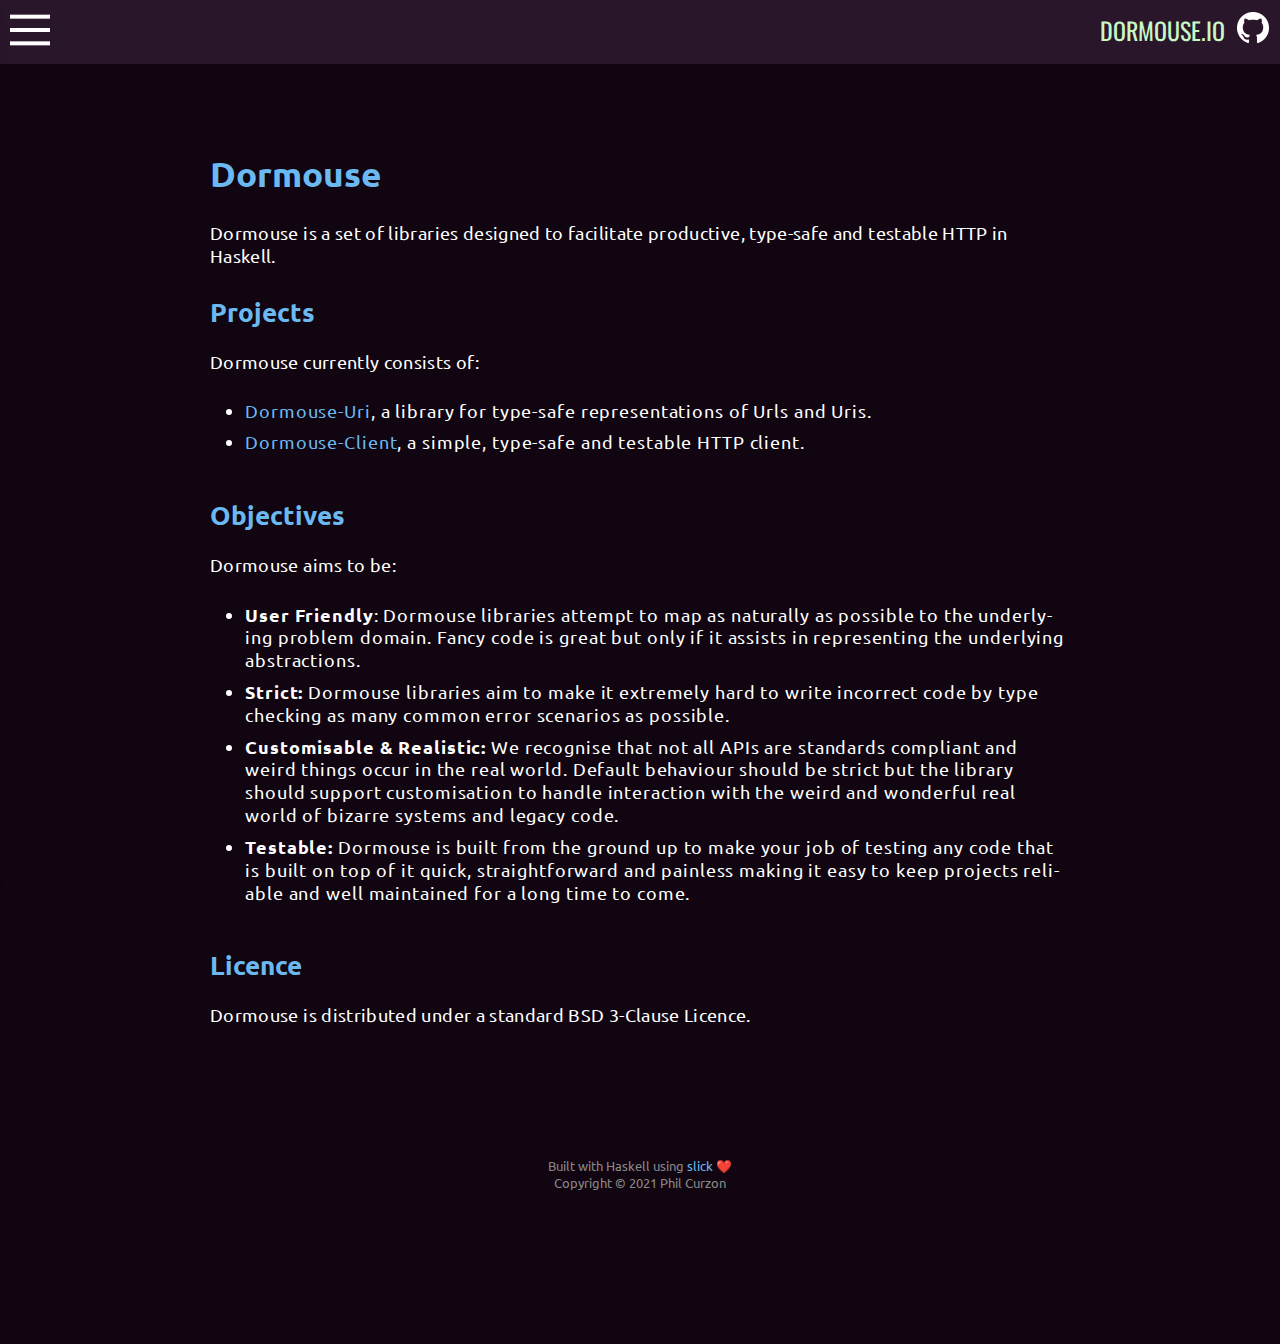
<file: docs/index.html>
<!DOCTYPE html>
<html lang="en">
<head profile="http://www.w3.org/2005/10/profile">
    <meta charset="UTF-8">
    <meta name="description" content="Dormoise.io">
    <meta name="author" content="Me">
    <meta name=viewport content="width=device-width, initial-scale=1">
    <meta name="twitter:card" content="summary_large_image">
    <meta name="twitter:title" content="Dormouse">
    <meta name="twitter:description" content="Dormouse Index">
        <title>Dormouse</title>
    <link rel="stylesheet" href="css/style.css">
    <link rel="stylesheet" href="css/syntax.css">
    <!-- Global site tag (gtag.js) - Google Analytics -->
    <script async src="https://www.googletagmanager.com/gtag/js?id=G-BE8X7SMZL5"></script>
    <script>
    window.dataLayer = window.dataLayer || [];
    function gtag(){dataLayer.push(arguments);}
    gtag('js', new Date());

    gtag('config', 'G-BE8X7SMZL5');
    </script>
</head>
<body>
    <header>
        
    
        <div class="right-sidebar">
            <a class="beacon-home" href="/">DORMOUSE.IO</a>
    
            <a class="ext-link" href="https://github.com/theinnerlight/dormouse">
            <img src="images/github-logo.png" alt="Github Profile"/>
        </a>

        </div>
    
        <div class="nav-container" tabindex="0">
            <div class="nav-toggle"></div>
    
            
          
            <nav class="nav-items">
                <h3 class="nav-header">Menu</h3>
                <a class="nav-item" href="index.html">Dormouse</a>
            <a class="nav-item" href="client.html">Dormouse Client</a>
            <a class="nav-item" href="client-request-response.html">Dormouse Client - Request/Response</a>
            <a class="nav-item" href="client-testing.html">Dormouse Client - Testing</a>
            <a class="nav-item" href="uri.html">Dormouse-Uri</a>
        </nav>
        </div>
    </header>

<div id="page">
    <article class="post">
        <h1 id="dormouse">Dormouse</h1>
<p>Dormouse is a set of libraries designed to facilitate productive, type-safe and testable HTTP in Haskell.</p>
<h2 id="projects">Projects</h2>
<p>Dormouse currently consists of:</p>
<ul>
<li><a href="uri.html">Dormouse-Uri</a>, a library for type-safe representations of Urls and Uris.</li>
<li><a href="client.html">Dormouse-Client</a>, a simple, type-safe and testable HTTP client.</li>
</ul>
<h2 id="objectives">Objectives</h2>
<p>Dormouse aims to be:</p>
<ul>
<li><strong>User Friendly</strong>: Dormouse libraries attempt to map as naturally as possible to the underlying problem domain. Fancy code is great but only if it assists in representing the underlying abstractions.</li>
<li><strong>Strict:</strong> Dormouse libraries aim to make it extremely hard to write incorrect code by type checking as many common error scenarios as possible.</li>
<li><strong>Customisable &amp; Realistic:</strong> We recognise that not all APIs are standards compliant and weird things occur in the real world. Default behaviour should be strict but the library should support customisation to handle interaction with the weird and wonderful real world of bizarre systems and legacy code.</li>
<li><strong>Testable:</strong> Dormouse is built from the ground up to make your job of testing any code that is built on top of it quick, straightforward and painless making it easy to keep projects reliable and well maintained for a long time to come.</li>
</ul>
<h2 id="licence">Licence</h2>
<p>Dormouse is distributed under a standard BSD 3-Clause Licence.</p>
    </article>

</div>

<footer>
    Built with Haskell using <a href="https://github.com/ChrisPenner/slick">slick</a> ❤️
    <p>
        Copyright &#169; 2021 Phil Curzon
    </p>
</footer>

<link href='https://fonts.googleapis.com/css?family=Quicksand:300,400' rel='stylesheet' type='text/css'>
<link href='https://fonts.googleapis.com/css?family=Oswald' rel='stylesheet' type='text/css'>
<link rel="preconnect" href="https://fonts.gstatic.com">
<link href="https://fonts.googleapis.com/css2?family=Open+Sans&display=swap" rel="stylesheet"> 
<link rel="preconnect" href="https://fonts.gstatic.com">
<link href="https://fonts.googleapis.com/css2?family=Yusei+Magic&display=swap" rel="stylesheet"> 
<link rel="preconnect" href="https://fonts.gstatic.com">
<link href="https://fonts.googleapis.com/css2?family=Ubuntu&display=swap" rel="stylesheet"> 
<script src="js/main.js"></script>
</body>
</html>
</file>
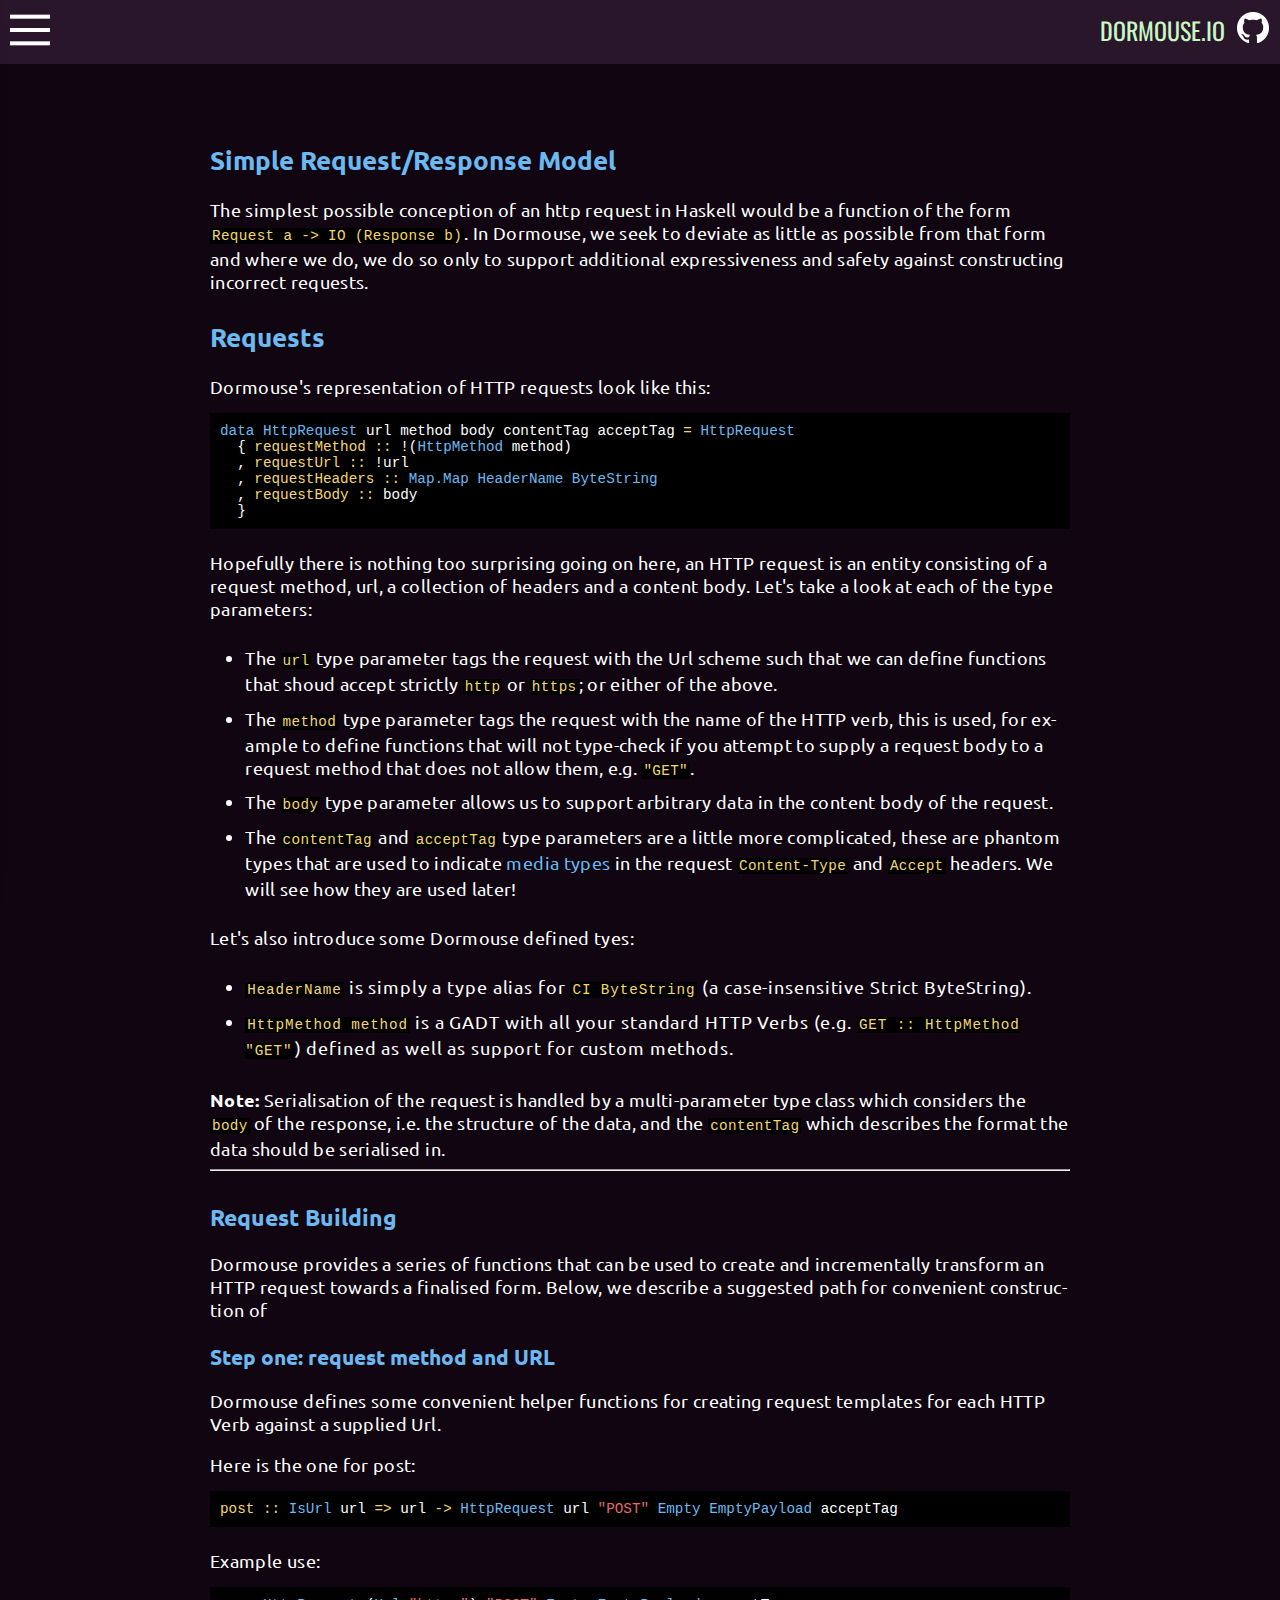
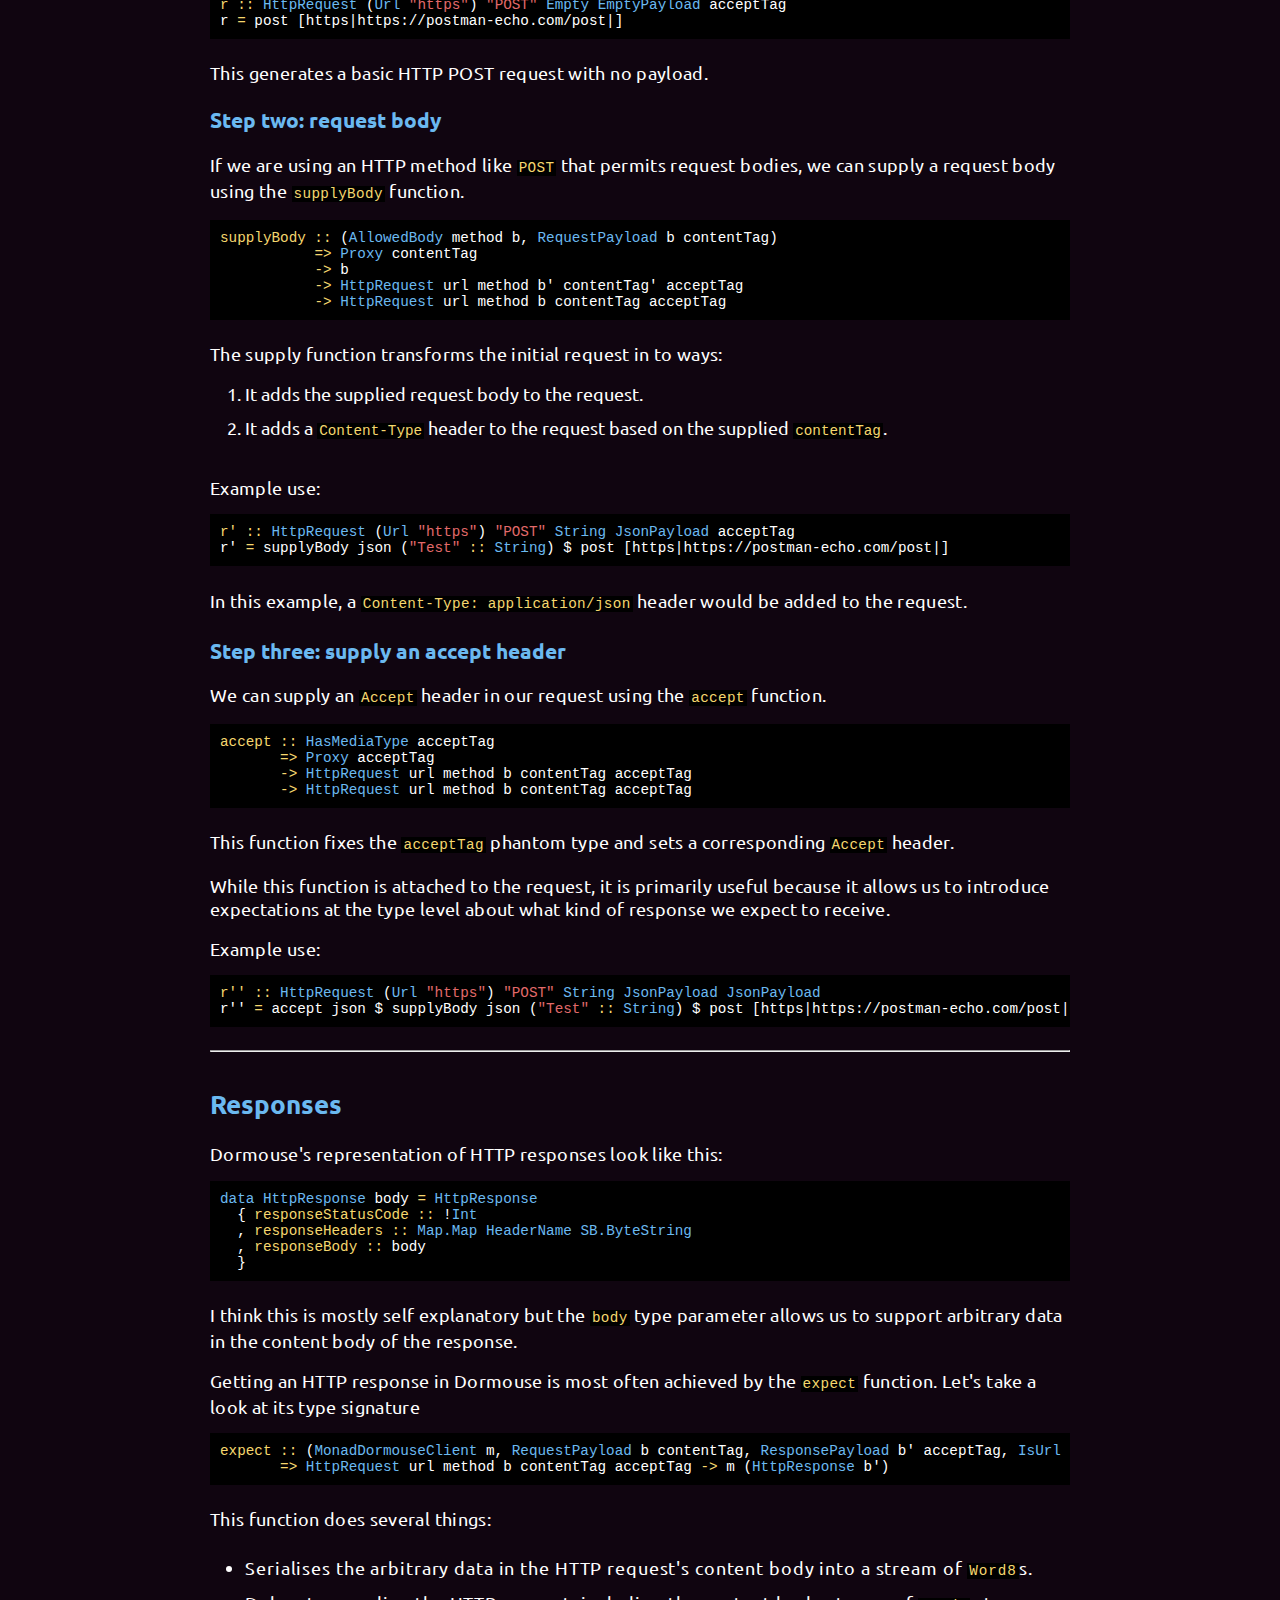
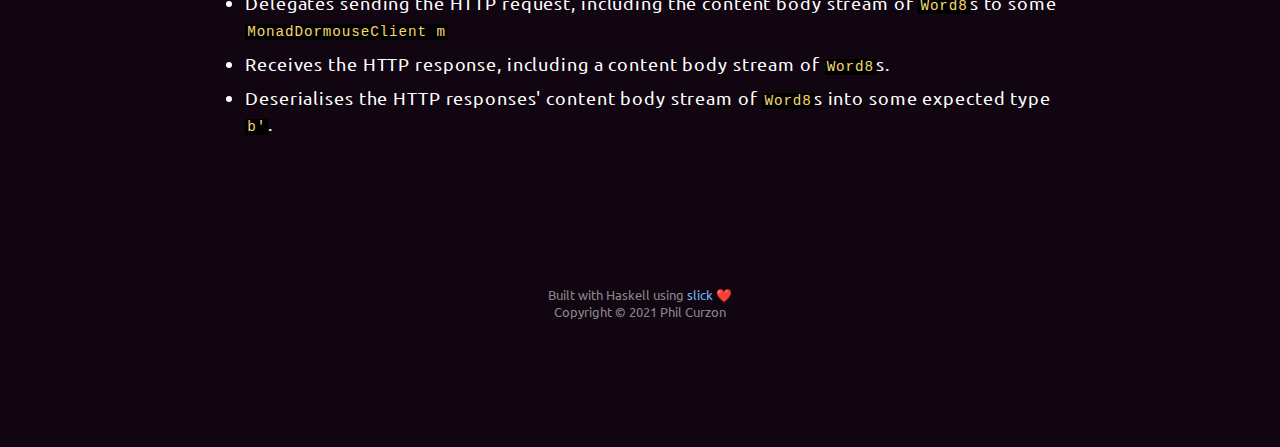
<file: docs/client-request-response.html>
<!DOCTYPE html>
<html lang="en">
<head profile="http://www.w3.org/2005/10/profile">
    <meta charset="UTF-8">
    <meta name="description" content="Dormoise.io">
    <meta name="author" content="Me">
    <meta name=viewport content="width=device-width, initial-scale=1">
    <meta name="twitter:card" content="summary_large_image">
    <meta name="twitter:title" content="Dormouse Client - Request/Response">
    <meta name="twitter:description" content="Dormouse Client - Request/Response">
        <title>Dormouse Client - Request/Response</title>
    <link rel="stylesheet" href="css/style.css">
    <link rel="stylesheet" href="css/syntax.css">
    <!-- Global site tag (gtag.js) - Google Analytics -->
    <script async src="https://www.googletagmanager.com/gtag/js?id=G-BE8X7SMZL5"></script>
    <script>
    window.dataLayer = window.dataLayer || [];
    function gtag(){dataLayer.push(arguments);}
    gtag('js', new Date());

    gtag('config', 'G-BE8X7SMZL5');
    </script>
</head>
<body>
    <header>
        
    
        <div class="right-sidebar">
            <a class="beacon-home" href="/">DORMOUSE.IO</a>
    
            <a class="ext-link" href="https://github.com/theinnerlight/dormouse">
            <img src="images/github-logo.png" alt="Github Profile"/>
        </a>

        </div>
    
        <div class="nav-container" tabindex="0">
            <div class="nav-toggle"></div>
    
            
          
            <nav class="nav-items">
                <h3 class="nav-header">Menu</h3>
                <a class="nav-item" href="index.html">Dormouse</a>
            <a class="nav-item" href="client.html">Dormouse Client</a>
            <a class="nav-item" href="client-request-response.html">Dormouse Client - Request/Response</a>
            <a class="nav-item" href="client-testing.html">Dormouse Client - Testing</a>
            <a class="nav-item" href="uri.html">Dormouse-Uri</a>
        </nav>
        </div>
    </header>

<div id="page">
    <article class="post">
        <h2 id="simple-requestresponse-model">Simple Request/Response Model</h2>
<p>The simplest possible conception of an http request in Haskell would be a function of the form <code>Request a -&gt; IO (Response b)</code>. In Dormouse, we seek to deviate as little as possible from that form and where we do, we do so only to support additional expressiveness and safety against constructing incorrect requests.</p>
<h2 id="requests">Requests</h2>
<p>Dormouse's representation of HTTP requests look like this:</p>
<div class="sourceCode" id="cb1"><pre class="sourceCode haskell"><code class="sourceCode haskell"><span id="cb1-1"><a href="#cb1-1"></a><span class="kw">data</span> <span class="dt">HttpRequest</span> url method body contentTag acceptTag <span class="ot">=</span> <span class="dt">HttpRequest</span> </span>
<span id="cb1-2"><a href="#cb1-2"></a>  {<span class="ot"> requestMethod ::</span> <span class="op">!</span>(<span class="dt">HttpMethod</span> method)</span>
<span id="cb1-3"><a href="#cb1-3"></a>  ,<span class="ot"> requestUrl ::</span> <span class="op">!</span>url</span>
<span id="cb1-4"><a href="#cb1-4"></a>  ,<span class="ot"> requestHeaders ::</span> <span class="dt">Map.Map</span> <span class="dt">HeaderName</span> <span class="dt">ByteString</span></span>
<span id="cb1-5"><a href="#cb1-5"></a>  ,<span class="ot"> requestBody ::</span> body</span>
<span id="cb1-6"><a href="#cb1-6"></a>  }</span></code></pre></div>
<p>Hopefully there is nothing too surprising going on here, an HTTP request is an entity consisting of a request method, url, a collection of headers and a content body. Let's take a look at each of the type parameters:</p>
<ul>
<li><p>The <code>url</code> type parameter tags the request with the Url scheme such that we can define functions that shoud accept strictly <code>http</code> or <code>https</code>; or either of the above.</p></li>
<li><p>The <code>method</code> type parameter tags the request with the name of the HTTP verb, this is used, for example to define functions that will not type-check if you attempt to supply a request body to a request method that does not allow them, e.g. <code>"GET"</code>.</p></li>
<li><p>The <code>body</code> type parameter allows us to support arbitrary data in the content body of the request.</p></li>
<li><p>The <code>contentTag</code> and <code>acceptTag</code> type parameters are a little more complicated, these are phantom types that are used to indicate <a href="https://developer.mozilla.org/en-US/docs/Web/HTTP/Basics_of_HTTP/MIME_types">media types</a> in the request <code>Content-Type</code> and <code>Accept</code> headers. We will see how they are used later!</p></li>
</ul>
<p>Let's also introduce some Dormouse defined tyes:</p>
<ul>
<li><code>HeaderName</code> is simply a type alias for <code>CI ByteString</code> (a case-insensitive Strict ByteString).</li>
<li><code>HttpMethod method</code> is a GADT with all your standard HTTP Verbs (e.g. <code>GET :: HttpMethod "GET"</code>) defined as well as support for custom methods.</li>
</ul>
<p><strong>Note:</strong> Serialisation of the request is handled by a multi-parameter type class which considers the <code>body</code> of the response, i.e. the structure of the data, and the <code>contentTag</code> which describes the format the data should be serialised in.</p>
<hr />
<h3 id="request-building">Request Building</h3>
<p>Dormouse provides a series of functions that can be used to create and incrementally transform an HTTP request towards a finalised form. Below, we describe a suggested path for convenient construction of</p>
<h4 id="step-one-request-method-and-url">Step one: request method and URL</h4>
<p>Dormouse defines some convenient helper functions for creating request templates for each HTTP Verb against a supplied Url.</p>
<p>Here is the one for post:</p>
<div class="sourceCode" id="cb2"><pre class="sourceCode haskell"><code class="sourceCode haskell"><span id="cb2-1"><a href="#cb2-1"></a><span class="ot">post ::</span> <span class="dt">IsUrl</span> url <span class="ot">=&gt;</span> url <span class="ot">-&gt;</span> <span class="dt">HttpRequest</span> url <span class="st">&quot;POST&quot;</span> <span class="dt">Empty</span> <span class="dt">EmptyPayload</span> acceptTag   </span></code></pre></div>
<p>Example use:</p>
<div class="sourceCode" id="cb3"><pre class="sourceCode haskell"><code class="sourceCode haskell"><span id="cb3-1"><a href="#cb3-1"></a><span class="ot">r ::</span> <span class="dt">HttpRequest</span> (<span class="dt">Url</span> <span class="st">&quot;https&quot;</span>) <span class="st">&quot;POST&quot;</span> <span class="dt">Empty</span> <span class="dt">EmptyPayload</span> acceptTag</span>
<span id="cb3-2"><a href="#cb3-2"></a>r <span class="ot">=</span> post [https|https://postman-echo.com/post|]</span></code></pre></div>
<p>This generates a basic HTTP POST request with no payload.</p>
<h4 id="step-two-request-body">Step two: request body</h4>
<p>If we are using an HTTP method like <code>POST</code> that permits request bodies, we can supply a request body using the <code>supplyBody</code> function.</p>
<div class="sourceCode" id="cb4"><pre class="sourceCode haskell"><code class="sourceCode haskell"><span id="cb4-1"><a href="#cb4-1"></a><span class="ot">supplyBody ::</span> (<span class="dt">AllowedBody</span> method b, <span class="dt">RequestPayload</span> b contentTag) </span>
<span id="cb4-2"><a href="#cb4-2"></a>           <span class="ot">=&gt;</span> <span class="dt">Proxy</span> contentTag </span>
<span id="cb4-3"><a href="#cb4-3"></a>           <span class="ot">-&gt;</span> b </span>
<span id="cb4-4"><a href="#cb4-4"></a>           <span class="ot">-&gt;</span> <span class="dt">HttpRequest</span> url method b&#39; contentTag&#39; acceptTag </span>
<span id="cb4-5"><a href="#cb4-5"></a>           <span class="ot">-&gt;</span> <span class="dt">HttpRequest</span> url method b contentTag acceptTag</span></code></pre></div>
<p>The supply function transforms the initial request in to ways:</p>
<ol>
<li>It adds the supplied request body to the request.</li>
<li>It adds a <code>Content-Type</code> header to the request based on the supplied <code>contentTag</code>.</li>
</ol>
<p>Example use:</p>
<div class="sourceCode" id="cb5"><pre class="sourceCode haskell"><code class="sourceCode haskell"><span id="cb5-1"><a href="#cb5-1"></a><span class="ot">r&#39; ::</span> <span class="dt">HttpRequest</span> (<span class="dt">Url</span> <span class="st">&quot;https&quot;</span>) <span class="st">&quot;POST&quot;</span> <span class="dt">String</span> <span class="dt">JsonPayload</span> acceptTag</span>
<span id="cb5-2"><a href="#cb5-2"></a>r&#39; <span class="ot">=</span> supplyBody json (<span class="st">&quot;Test&quot;</span><span class="ot"> ::</span> <span class="dt">String</span>) <span class="op">$</span> post [https|https://postman-echo.com/post|]</span></code></pre></div>
<p>In this example, a <code>Content-Type: application/json</code> header would be added to the request.</p>
<h4 id="step-three-supply-an-accept-header">Step three: supply an accept header</h4>
<p>We can supply an <code>Accept</code> header in our request using the <code>accept</code> function.</p>
<div class="sourceCode" id="cb6"><pre class="sourceCode haskell"><code class="sourceCode haskell"><span id="cb6-1"><a href="#cb6-1"></a><span class="ot">accept ::</span> <span class="dt">HasMediaType</span> acceptTag </span>
<span id="cb6-2"><a href="#cb6-2"></a>       <span class="ot">=&gt;</span> <span class="dt">Proxy</span> acceptTag </span>
<span id="cb6-3"><a href="#cb6-3"></a>       <span class="ot">-&gt;</span> <span class="dt">HttpRequest</span> url method b contentTag acceptTag </span>
<span id="cb6-4"><a href="#cb6-4"></a>       <span class="ot">-&gt;</span> <span class="dt">HttpRequest</span> url method b contentTag acceptTag</span></code></pre></div>
<p>This function fixes the <code>acceptTag</code> phantom type and sets a corresponding <code>Accept</code> header.</p>
<p>While this function is attached to the request, it is primarily useful because it allows us to introduce expectations at the type level about what kind of response we expect to receive.</p>
<p>Example use:</p>
<div class="sourceCode" id="cb7"><pre class="sourceCode haskell"><code class="sourceCode haskell"><span id="cb7-1"><a href="#cb7-1"></a><span class="ot">r&#39;&#39; ::</span> <span class="dt">HttpRequest</span> (<span class="dt">Url</span> <span class="st">&quot;https&quot;</span>) <span class="st">&quot;POST&quot;</span> <span class="dt">String</span> <span class="dt">JsonPayload</span> <span class="dt">JsonPayload</span></span>
<span id="cb7-2"><a href="#cb7-2"></a>r&#39;&#39; <span class="ot">=</span> accept json <span class="op">$</span> supplyBody json (<span class="st">&quot;Test&quot;</span><span class="ot"> ::</span> <span class="dt">String</span>) <span class="op">$</span> post [https|https://postman-echo.com/post|]</span></code></pre></div>
<hr />
<h2 id="responses">Responses</h2>
<p>Dormouse's representation of HTTP responses look like this:</p>
<div class="sourceCode" id="cb8"><pre class="sourceCode haskell"><code class="sourceCode haskell"><span id="cb8-1"><a href="#cb8-1"></a><span class="kw">data</span> <span class="dt">HttpResponse</span> body <span class="ot">=</span> <span class="dt">HttpResponse</span></span>
<span id="cb8-2"><a href="#cb8-2"></a>  {<span class="ot"> responseStatusCode ::</span> <span class="op">!</span><span class="dt">Int</span></span>
<span id="cb8-3"><a href="#cb8-3"></a>  ,<span class="ot"> responseHeaders ::</span> <span class="dt">Map.Map</span> <span class="dt">HeaderName</span> <span class="dt">SB.ByteString</span></span>
<span id="cb8-4"><a href="#cb8-4"></a>  ,<span class="ot"> responseBody ::</span> body</span>
<span id="cb8-5"><a href="#cb8-5"></a>  }</span></code></pre></div>
<p>I think this is mostly self explanatory but the <code>body</code> type parameter allows us to support arbitrary data in the content body of the response.</p>
<p>Getting an HTTP response in Dormouse is most often achieved by the <code>expect</code> function. Let's take a look at its type signature</p>
<div class="sourceCode" id="cb9"><pre class="sourceCode haskell"><code class="sourceCode haskell"><span id="cb9-1"><a href="#cb9-1"></a><span class="ot">expect ::</span> (<span class="dt">MonadDormouseClient</span> m, <span class="dt">RequestPayload</span> b contentTag, <span class="dt">ResponsePayload</span> b&#39; acceptTag, <span class="dt">IsUrl</span> url)</span>
<span id="cb9-2"><a href="#cb9-2"></a>       <span class="ot">=&gt;</span> <span class="dt">HttpRequest</span> url method b contentTag acceptTag <span class="ot">-&gt;</span> m (<span class="dt">HttpResponse</span> b&#39;)</span></code></pre></div>
<p>This function does several things:</p>
<ul>
<li>Serialises the arbitrary data in the HTTP request's content body into a stream of <code>Word8</code>s.</li>
<li>Delegates sending the HTTP request, including the content body stream of <code>Word8</code>s to some <code>MonadDormouseClient m</code></li>
<li>Receives the HTTP response, including a content body stream of <code>Word8</code>s.</li>
<li>Deserialises the HTTP responses' content body stream of <code>Word8</code>s into some expected type <code>b'</code>.</li>
</ul>
    </article>

</div>

<footer>
    Built with Haskell using <a href="https://github.com/ChrisPenner/slick">slick</a> ❤️
    <p>
        Copyright &#169; 2021 Phil Curzon
    </p>
</footer>

<link href='https://fonts.googleapis.com/css?family=Quicksand:300,400' rel='stylesheet' type='text/css'>
<link href='https://fonts.googleapis.com/css?family=Oswald' rel='stylesheet' type='text/css'>
<link rel="preconnect" href="https://fonts.gstatic.com">
<link href="https://fonts.googleapis.com/css2?family=Open+Sans&display=swap" rel="stylesheet"> 
<link rel="preconnect" href="https://fonts.gstatic.com">
<link href="https://fonts.googleapis.com/css2?family=Yusei+Magic&display=swap" rel="stylesheet"> 
<link rel="preconnect" href="https://fonts.gstatic.com">
<link href="https://fonts.googleapis.com/css2?family=Ubuntu&display=swap" rel="stylesheet"> 
<script src="js/main.js"></script>
</body>
</html>
</file>
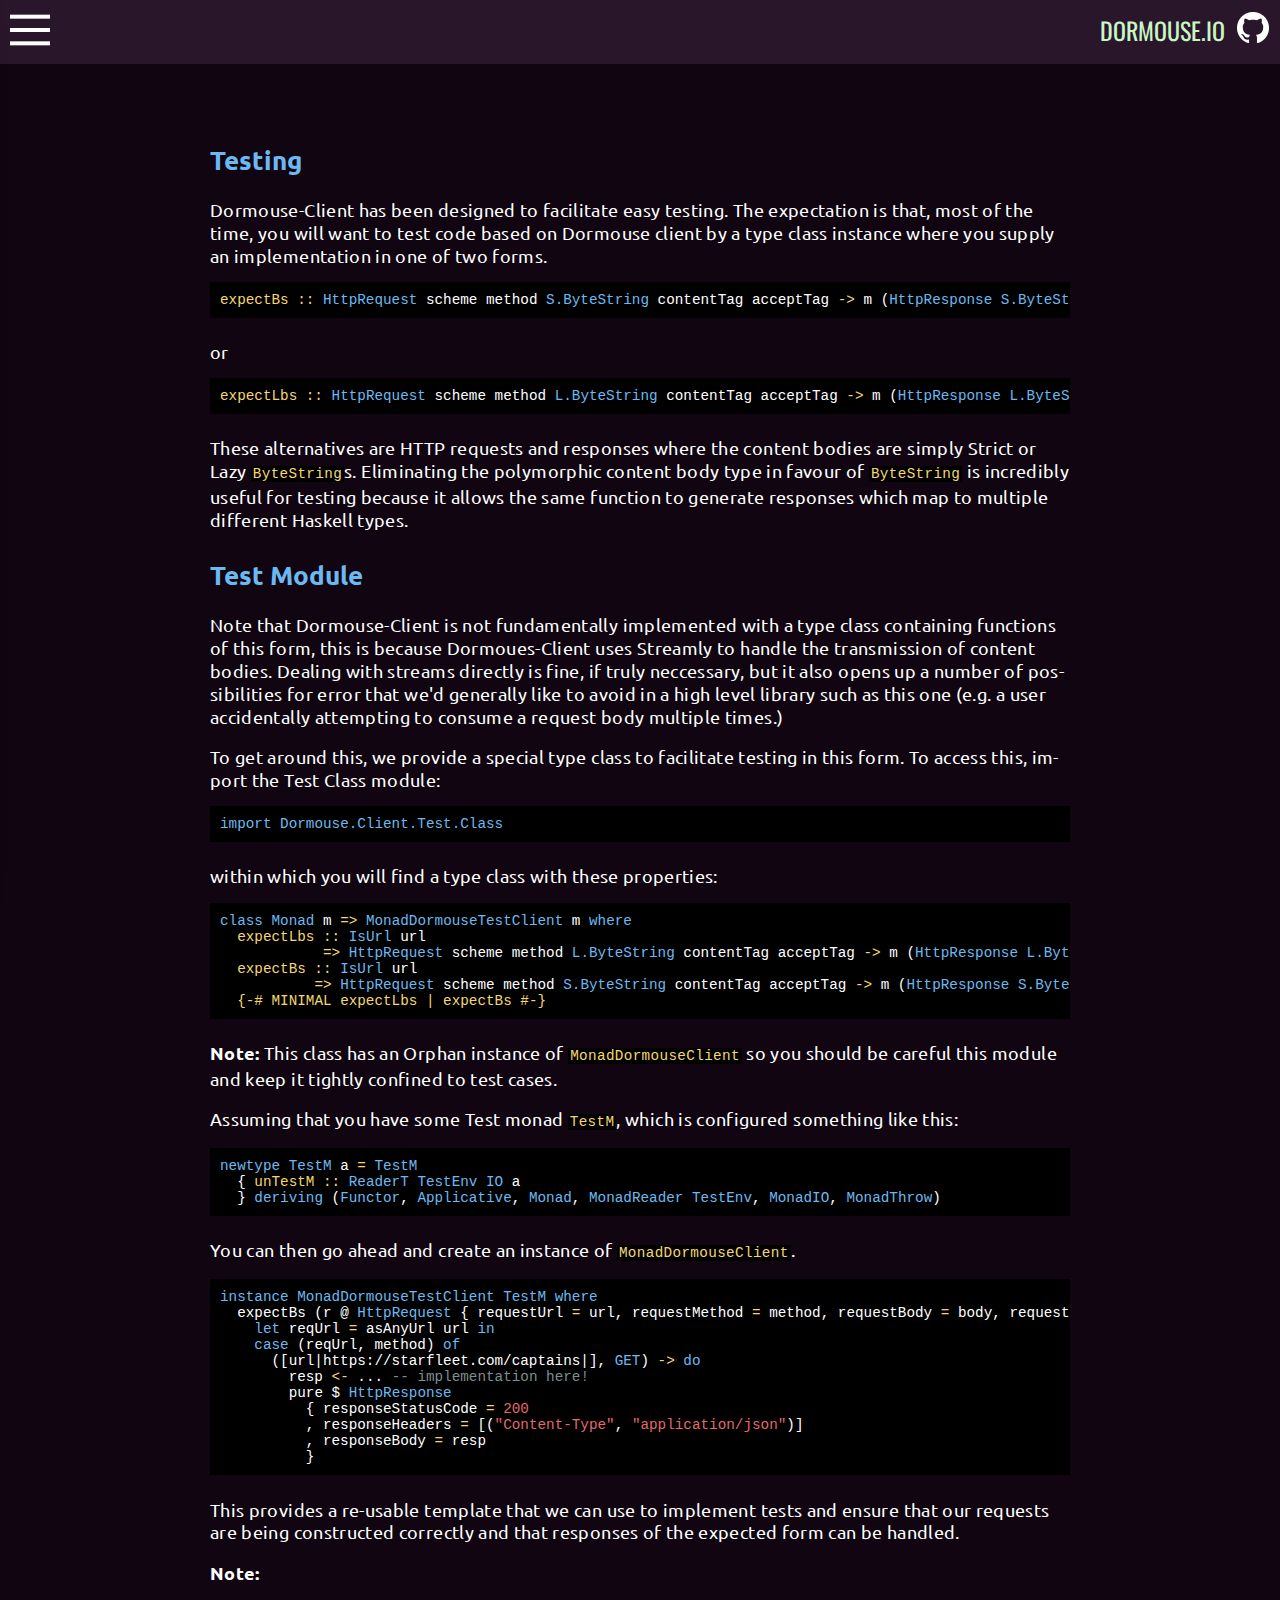
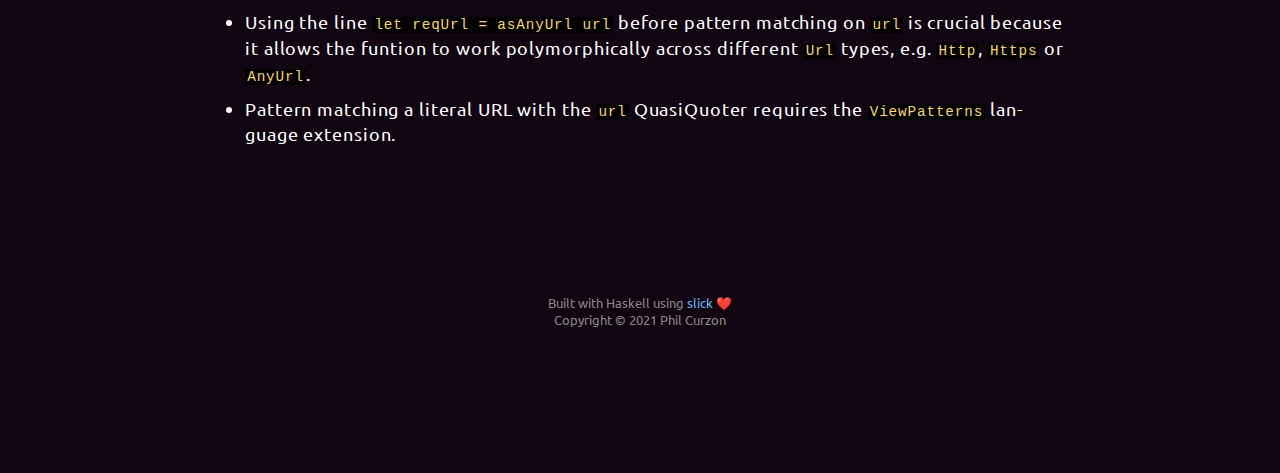
<file: docs/client-testing.html>
<!DOCTYPE html>
<html lang="en">
<head profile="http://www.w3.org/2005/10/profile">
    <meta charset="UTF-8">
    <meta name="description" content="Dormoise.io">
    <meta name="author" content="Me">
    <meta name=viewport content="width=device-width, initial-scale=1">
    <meta name="twitter:card" content="summary_large_image">
    <meta name="twitter:title" content="Dormouse Client - Testing">
    <meta name="twitter:description" content="Dormouse-Client-Testing">
        <title>Dormouse Client - Testing</title>
    <link rel="stylesheet" href="css/style.css">
    <link rel="stylesheet" href="css/syntax.css">
    <!-- Global site tag (gtag.js) - Google Analytics -->
    <script async src="https://www.googletagmanager.com/gtag/js?id=G-BE8X7SMZL5"></script>
    <script>
    window.dataLayer = window.dataLayer || [];
    function gtag(){dataLayer.push(arguments);}
    gtag('js', new Date());

    gtag('config', 'G-BE8X7SMZL5');
    </script>
</head>
<body>
    <header>
        
    
        <div class="right-sidebar">
            <a class="beacon-home" href="/">DORMOUSE.IO</a>
    
            <a class="ext-link" href="https://github.com/theinnerlight/dormouse">
            <img src="images/github-logo.png" alt="Github Profile"/>
        </a>

        </div>
    
        <div class="nav-container" tabindex="0">
            <div class="nav-toggle"></div>
    
            
          
            <nav class="nav-items">
                <h3 class="nav-header">Menu</h3>
                <a class="nav-item" href="index.html">Dormouse</a>
            <a class="nav-item" href="client.html">Dormouse Client</a>
            <a class="nav-item" href="client-request-response.html">Dormouse Client - Request/Response</a>
            <a class="nav-item" href="client-testing.html">Dormouse Client - Testing</a>
            <a class="nav-item" href="uri.html">Dormouse-Uri</a>
        </nav>
        </div>
    </header>

<div id="page">
    <article class="post">
        <h2 id="testing">Testing</h2>
<p>Dormouse-Client has been designed to facilitate easy testing. The expectation is that, most of the time, you will want to test code based on Dormouse client by a type class instance where you supply an implementation in one of two forms.</p>
<div class="sourceCode" id="cb1"><pre class="sourceCode haskell"><code class="sourceCode haskell"><span id="cb1-1"><a href="#cb1-1"></a><span class="ot">expectBs ::</span> <span class="dt">HttpRequest</span> scheme method <span class="dt">S.ByteString</span> contentTag acceptTag <span class="ot">-&gt;</span> m (<span class="dt">HttpResponse</span> <span class="dt">S.ByteString</span>)</span></code></pre></div>
<p>or</p>
<div class="sourceCode" id="cb2"><pre class="sourceCode haskell"><code class="sourceCode haskell"><span id="cb2-1"><a href="#cb2-1"></a><span class="ot">expectLbs ::</span> <span class="dt">HttpRequest</span> scheme method <span class="dt">L.ByteString</span> contentTag acceptTag <span class="ot">-&gt;</span> m (<span class="dt">HttpResponse</span> <span class="dt">L.ByteString</span>)</span></code></pre></div>
<p>These alternatives are HTTP requests and responses where the content bodies are simply Strict or Lazy <code>ByteString</code>s. Eliminating the polymorphic content body type in favour of <code>ByteString</code> is incredibly useful for testing because it allows the same function to generate responses which map to multiple different Haskell types.</p>
<h2 id="test-module">Test Module</h2>
<p>Note that Dormouse-Client is not fundamentally implemented with a type class containing functions of this form, this is because Dormoues-Client uses Streamly to handle the transmission of content bodies. Dealing with streams directly is fine, if truly neccessary, but it also opens up a number of possibilities for error that we'd generally like to avoid in a high level library such as this one (e.g. a user accidentally attempting to consume a request body multiple times.)</p>
<p>To get around this, we provide a special type class to facilitate testing in this form. To access this, import the Test Class module:</p>
<div class="sourceCode" id="cb3"><pre class="sourceCode haskell"><code class="sourceCode haskell"><span id="cb3-1"><a href="#cb3-1"></a><span class="kw">import</span> <span class="dt">Dormouse.Client.Test.Class</span></span></code></pre></div>
<p>within which you will find a type class with these properties:</p>
<div class="sourceCode" id="cb4"><pre class="sourceCode haskell"><code class="sourceCode haskell"><span id="cb4-1"><a href="#cb4-1"></a><span class="kw">class</span> <span class="dt">Monad</span> m <span class="ot">=&gt;</span> <span class="dt">MonadDormouseTestClient</span> m <span class="kw">where</span></span>
<span id="cb4-2"><a href="#cb4-2"></a><span class="ot">  expectLbs ::</span> <span class="dt">IsUrl</span> url </span>
<span id="cb4-3"><a href="#cb4-3"></a>            <span class="ot">=&gt;</span> <span class="dt">HttpRequest</span> scheme method <span class="dt">L.ByteString</span> contentTag acceptTag <span class="ot">-&gt;</span> m (<span class="dt">HttpResponse</span> <span class="dt">L.ByteString</span>)</span>
<span id="cb4-4"><a href="#cb4-4"></a><span class="ot">  expectBs ::</span> <span class="dt">IsUrl</span> url </span>
<span id="cb4-5"><a href="#cb4-5"></a>           <span class="ot">=&gt;</span> <span class="dt">HttpRequest</span> scheme method <span class="dt">S.ByteString</span> contentTag acceptTag <span class="ot">-&gt;</span> m (<span class="dt">HttpResponse</span> <span class="dt">S.ByteString</span>)</span>
<span id="cb4-6"><a href="#cb4-6"></a>  <span class="ot">{-# MINIMAL expectLbs | expectBs #-}</span></span></code></pre></div>
<p><strong>Note:</strong> This class has an Orphan instance of <code>MonadDormouseClient</code> so you should be careful this module and keep it tightly confined to test cases.</p>
<p>Assuming that you have some Test monad <code>TestM</code>, which is configured something like this:</p>
<div class="sourceCode" id="cb5"><pre class="sourceCode haskell"><code class="sourceCode haskell"><span id="cb5-1"><a href="#cb5-1"></a><span class="kw">newtype</span> <span class="dt">TestM</span> a <span class="ot">=</span> <span class="dt">TestM</span></span>
<span id="cb5-2"><a href="#cb5-2"></a>  {<span class="ot"> unTestM ::</span> <span class="dt">ReaderT</span> <span class="dt">TestEnv</span> <span class="dt">IO</span> a </span>
<span id="cb5-3"><a href="#cb5-3"></a>  } <span class="kw">deriving</span> (<span class="dt">Functor</span>, <span class="dt">Applicative</span>, <span class="dt">Monad</span>, <span class="dt">MonadReader</span> <span class="dt">TestEnv</span>, <span class="dt">MonadIO</span>, <span class="dt">MonadThrow</span>)</span></code></pre></div>
<p>You can then go ahead and create an instance of <code>MonadDormouseClient</code>.</p>
<div class="sourceCode" id="cb6"><pre class="sourceCode haskell"><code class="sourceCode haskell"><span id="cb6-1"><a href="#cb6-1"></a><span class="kw">instance</span> <span class="dt">MonadDormouseTestClient</span> <span class="dt">TestM</span> <span class="kw">where</span></span>
<span id="cb6-2"><a href="#cb6-2"></a>  expectBs (r <span class="op">@</span> <span class="dt">HttpRequest</span> { requestUrl <span class="ot">=</span> url, requestMethod <span class="ot">=</span> method, requestBody <span class="ot">=</span> body, requestHeaders <span class="ot">=</span> headers }) <span class="ot">=</span> </span>
<span id="cb6-3"><a href="#cb6-3"></a>    <span class="kw">let</span> reqUrl <span class="ot">=</span> asAnyUrl url <span class="kw">in</span></span>
<span id="cb6-4"><a href="#cb6-4"></a>    <span class="kw">case</span> (reqUrl, method) <span class="kw">of</span></span>
<span id="cb6-5"><a href="#cb6-5"></a>      ([url|https://starfleet.com/captains|], <span class="dt">GET</span>) <span class="ot">-&gt;</span> <span class="kw">do</span></span>
<span id="cb6-6"><a href="#cb6-6"></a>        resp <span class="ot">&lt;-</span> <span class="op">...</span> <span class="co">-- implementation here!</span></span>
<span id="cb6-7"><a href="#cb6-7"></a>        <span class="fu">pure</span> <span class="op">$</span> <span class="dt">HttpResponse</span></span>
<span id="cb6-8"><a href="#cb6-8"></a>          { responseStatusCode <span class="ot">=</span> <span class="dv">200</span></span>
<span id="cb6-9"><a href="#cb6-9"></a>          , responseHeaders <span class="ot">=</span> [(<span class="st">&quot;Content-Type&quot;</span>, <span class="st">&quot;application/json&quot;</span>)]</span>
<span id="cb6-10"><a href="#cb6-10"></a>          , responseBody <span class="ot">=</span> resp</span>
<span id="cb6-11"><a href="#cb6-11"></a>          }</span></code></pre></div>
<p>This provides a re-usable template that we can use to implement tests and ensure that our requests are being constructed correctly and that responses of the expected form can be handled.</p>
<p><strong>Note:</strong></p>
<ul>
<li>Using the line <code>let reqUrl = asAnyUrl url</code> before pattern matching on <code>url</code> is crucial because it allows the funtion to work polymorphically across different <code>Url</code> types, e.g. <code>Http</code>, <code>Https</code> or <code>AnyUrl</code>.</li>
<li>Pattern matching a literal URL with the <code>url</code> QuasiQuoter requires the <code>ViewPatterns</code> language extension.</li>
</ul>
    </article>

</div>

<footer>
    Built with Haskell using <a href="https://github.com/ChrisPenner/slick">slick</a> ❤️
    <p>
        Copyright &#169; 2021 Phil Curzon
    </p>
</footer>

<link href='https://fonts.googleapis.com/css?family=Quicksand:300,400' rel='stylesheet' type='text/css'>
<link href='https://fonts.googleapis.com/css?family=Oswald' rel='stylesheet' type='text/css'>
<link rel="preconnect" href="https://fonts.gstatic.com">
<link href="https://fonts.googleapis.com/css2?family=Open+Sans&display=swap" rel="stylesheet"> 
<link rel="preconnect" href="https://fonts.gstatic.com">
<link href="https://fonts.googleapis.com/css2?family=Yusei+Magic&display=swap" rel="stylesheet"> 
<link rel="preconnect" href="https://fonts.gstatic.com">
<link href="https://fonts.googleapis.com/css2?family=Ubuntu&display=swap" rel="stylesheet"> 
<script src="js/main.js"></script>
</body>
</html>
</file>
<file: docs/css/syntax.css>
pre .sourceCode {
    background-color: #000;
    overflow-x: auto;
    display: block;
    padding: 10px 10px 10px 10px;
    scrollbar-color: #999 #000;
}

code {
    background-color: #000;
    color: #f5d76e;
    padding: 0px 2px;
}

code.sourceCode {
    background-color: #000;
    color: #ffffff;
}

/* KeyWordTok */
.sourceCode .kw { color: #6bb9f0; }
/* DataTypeTok */
.sourceCode .dt { color: #6bb9f0; }

/* DecValTok (decimal value), BaseNTok, FloatTok */
.sourceCode .dv, .sourceCode .bn, .sourceCode .fl { color: #e26a6a; }
/* CharTok */
.sourceCode .ch { color: #e26a6a; }
/* StringTok */
.sourceCode .st { color: #e26a6a; }
/* CommentTok */
.sourceCode .co { color: #7E8E91; }
/* OtherTok */ 
.sourceCode .ot { color: #f5d76e; }
/* AlertTok */
.sourceCode .al { color: #A6E22E; font-weight: bold; }
/* FunctionTok */
.sourceCode .fu { color: #ffffff; }
/* RegionMarkerTok */
.sourceCode .re { }
/* ErrorTok */
.sourceCode .er { color: #E6DB74; font-weight: bold; }
</file>
<file: docs/css/style.css>
/* CSS Reset */
html, body, div, span, object, h1, h2, h3, h4, h5, h6, p, a, abbr, acronym, em, img, ol, ul, li {
  border: 0;
  font-weight: inherit;
  font-style: inherit;
  font-size: 100%;
  font-family: inherit;
  vertical-align: baseline;
  margin: 0;
  padding: 0; }

.post a img {
  vertical-align: middle;
}

html {
  box-sizing: border-box; }

*, *:before, *:after {
  box-sizing: inherit; }

/* Variables */
html {
  font-family: 'Ubuntu', sans-serif;
  color: #fff;
  background: #100510;
  background-attachment: fixed;
  height: 100%;
  width: 100%;
  z-index: -10; 
}

body {
  display: -webkit-box;
  display: -webkit-flex;
  display: -ms-flexbox;
  display: flex;
  -webkit-flex-flow: column nowrap;
      -ms-flex-flow: column nowrap;
          flex-flow: column nowrap;
  -webkit-box-pack: center;
  -webkit-justify-content: center;
      -ms-flex-pack: center;
          justify-content: center; 
}

h1 {
  font-size: 2.0em;
  margin: 1em 0 0.5em 0;
  font-weight:bold;
  color: #6bb9f0;
}

h2 {
  font-family: inherit;
  font-size: 1.5em;
  font-weight:bold;
  margin: 1em 0 0.5em 0;
  padding: 0 0 0 0; 
  color:  #6bb9f0;
}

h3 {
  font-size: 1.3em;
  margin: 1em 0 0.5em 0;
  font-weight:bold; 
  color:  #6bb9f0;
}

h3.nav-header {
  text-align: center;
  font-size: 1.3em;
  margin: 1em 0 0.5em 0;
  font-weight:bold; 
  color:  #6bb9f0;
}

h4 {
  font-size: 1.2em;
  margin: 1em 0 0.5em 0;
  text-align: left; 
  font-weight:bold;
  color:  #6bb9f0;
}

hr {
  color:  #999;
  width: 100%;
}

blockquote {
  width: 90%;
  margin: 0.7em auto;
  text-align: center;
  padding-left: 0.5em;
  font-size: 1.1em;
  font-style: italic;
  display: -webkit-box;
  display: -webkit-flex;
  display: -ms-flexbox;
  display: flex;
  -webkit-flex-flow: row nowrap;
      -ms-flex-flow: row nowrap;
          flex-flow: row nowrap;
  -webkit-box-pack: center;
  -webkit-justify-content: center;
      -ms-flex-pack: center;
          justify-content: center; }
  blockquote > p {
    padding-left: 7px;
    border-left: 5px solid rgba(76, 76, 76, 0.9);
    margin: auto; }

ul, ol {
  margin: 1em 0 1em 2em; }

li {
  margin-bottom: 0.7em;
}

em {
  font-weight: bold;
  font-style: italic; }

img {
  margin: auto; }

a.beacon-home, a.beacon-home:visited, a.beacon-home:hover {
  color: #c8f7c5;
  text-decoration: none;
  -webkit-transition: color 0.1s;
          transition: color 0.1s; }
  a:hover, a:visited:hover, a:hover:hover {
    color: #c8f7c5;
    text-decoration: underline; }

a, a:visited, a:hover {
  color: #6bb9f0;
  text-decoration: none;
  -webkit-transition: color 0.1s;
          transition: color 0.1s; }
  a:hover, a:visited:hover, a:hover:hover {
    color: #6bb9f0;
    text-decoration: underline; }

header {
  position: fixed;
  /*color: $night-white;*/
  top: 0;
  height: 4em;
  width: 100%; 
  background: #2a162a;
}

footer {
  font-size: 0.8em;
  min-height: 200px;
  padding: 1em;
  color: #888;
  text-align: center;
  clear: both; }

.photo {
  border-radius: 25px;
  border: 1px solid black; }

.blog {
  display: table;
  width: 100%;
  height: 100%;
  margin: auto; }

.title {
  font-family: "Quicksand", helvetica, sans-serif;
  font-weight: 400;
  font-size: 3em;
  text-transform: capitalize; }

.byline {
  font-family: helvetica, sans-serif;
  font-style: italic;
  font-weight: 100;
  font-size: 1em; }

.wrapper {
  width: 100%;
  display: -webkit-box;
  display: -webkit-flex;
  display: -ms-flexbox;
  display: flex;
  -webkit-flex-flow: column nowrap;
      -ms-flex-flow: column nowrap;
          flex-flow: column nowrap;
  -webkit-box-pack: center;
  -webkit-justify-content: center;
      -ms-flex-pack: center;
          justify-content: center;
  -webkit-box-align: center;
  -webkit-align-items: center;
      -ms-flex-align: center;
          align-items: center; }

.masthead {
  display: -webkit-box;
  display: -webkit-flex;
  display: -ms-flexbox;
  display: flex;
  -webkit-flex-flow: column nowrap;
      -ms-flex-flow: column nowrap;
          flex-flow: column nowrap;
  -webkit-box-pack: center;
  -webkit-justify-content: center;
      -ms-flex-pack: center;
          justify-content: center;
  -webkit-box-align: space-around;
  -webkit-align-items: space-around;
      -ms-flex-align: space-around;
          align-items: space-around;
  width: 100%;
  min-height: 400px;
  padding: 2em 10px;
  text-align: center;
  margin: auto; }

.post-image {
  height: auto;
  width: 400px;
  max-width: 400px; }

.metadata {
  text-align: center; }

.date {
  color: rgba(128, 128, 128, 0.5);
  font-size: 0.9em;
  font-style: italic;
  line-height: 2em;
  font-family: helvetica, sans-serif; }

.categories, .tags {
  color: rgba(128, 128, 128, 0.5);
  font-size: 0.9em;
  font-style: italic;
  line-height: 2em;
  font-family: helvetica, sans-serif;
  width: 100%;
  max-width: 500px;
  display: block;
  margin: auto; }

a.tag, a.category {
  padding: 0px 8px;
  margin: 2px 1px;
  border-radius: 4px;
  display: inline-block;
  color: #333;
  border: 1px solid rgba(76, 76, 76, 0.9);
  -webkit-transition: 0.3s;
          transition: 0.3s; }
  a.tag:hover, a.category:hover {
    background: #333;
    color: #FFFFFC;
    text-decoration: none; }
  .dark a.tag, .dark a.category {
    color: #DDD; }
    .dark a.tag:hover, .dark a.category:hover {
      background: #DDD;
      color: #333;
      text-decoration: none; }

.post {
  display: -webkit-box;
  display: -webkit-flex;
  display: -ms-flexbox;
  display: flex;
  -webkit-flex-flow: column nowrap;
      -ms-flex-flow: column nowrap;
          flex-flow: column nowrap;
  width: auto;
  min-width: 100px;
  max-width: 900px;
  /*min-height: 100%;*/
  padding: 0px 20px;
  margin: 3em auto;
  -webkit-transition: color 2s;
          transition: color 2s;
  font-size: 1.1em; }
  .post p {
    line-height: 1.3em;
    letter-spacing: 0.02em;
    margin: 0.5em 0 0 0;
    -webkit-hyphens: auto;
       -moz-hyphens: auto;
        -ms-hyphens: auto;
            hyphens: auto;
    word-break: break-word; }
  .post p + p {
    margin-top: 1em; }
  .post ul {
    list-style-type: disc;
    }
    .post ul li {
      line-height: 1.3em;
      letter-spacing: 0.05em;
      margin: 0.5em 0 0 0;
      -webkit-hyphens: auto;
         -moz-hyphens: auto;
          -ms-hyphens: auto;
              hyphens: auto;
      word-break: break-word; }

.post img {
  max-width: 100%;
  margin: auto;
}

.table-of-contents {
  clear: both;
  width: 100%; }
  .table-of-contents h1 {
    font-size: 3em;
    text-align: center;
    font-family: "Quicksand", helvetica, sans-serif; }
  .table-of-contents ul {
    margin: 3em 0;
    list-style: none; }
  .table-of-contents li {
    width: 100%; }
    .table-of-contents li a {
      color: #333;
      font-weight: normal;
      box-sizing: border-box;
      border-top: 1px solid #444;
      display: block;
      width: 50%;
      min-width: 300px;
      margin: 0 auto;
      padding: 1em 0.5em 1em 0;
      -webkit-transition: color 0.7s, background 0.7s, padding 0.5s;
              transition: color 0.7s, background 0.7s, padding 0.5s; }
      .table-of-contents li a .date {
        float: right;
        margin-top: -0.25em;
        color: rgba(128, 128, 128, 0.8); }
      .table-of-contents li a:hover {
        background: #333;
        color: #FFFFFC;
        text-decoration: none;
        padding-left: 2em; }
  .dark .table-of-contents ul a {
    color: #DDD; }
    .dark .table-of-contents ul a:hover {
      background: #DDD;
      color: #333;
      padding-left: 2em; }

.arrow {
  display: -webkit-box;
  display: -webkit-flex;
  display: -ms-flexbox;
  display: flex;
  -webkit-flex-flow: column nowrap;
      -ms-flex-flow: column nowrap;
          flex-flow: column nowrap;
  -webkit-box-pack: center;
  -webkit-justify-content: center;
      -ms-flex-pack: center;
          justify-content: center;
  -webkit-box-align: center;
  -webkit-align-items: center;
      -ms-flex-align: center;
          align-items: center;
  font-size: 1.5em;
  width: 1.5em;
  height: 1.5em;
  background: #DDD;
  /*display: table-cell;*/
  /*vertical-align: middle;*/
  text-align: center;
  /*padding-top: 0.14em;*/
  box-sizing: border-box;
  border-radius: 0.75em;
  opacity: 0.7;
  -webkit-transition: background 0.5s, opacity 0.5s, width 0.5s;
          transition: background 0.5s, opacity 0.5s, width 0.5s;
  cursor: pointer; }
  .arrow:hover {
    box-sizing: border-box;
    width: 2em;
    color: #EB005B;
    border: 1px solid #EB005B;
    opacity: 0.9;
    background: #FFFFFC;
    -webkit-transition: background 0.5s, opacity 0.5s, width 0.5s;
            transition: background 0.5s, opacity 0.5s, width 0.5s;
    text-decoration: none; }
  .dark .arrow {
    background: #222; }
    .dark .arrow:hover {
      color: #C00762;
      border-color: #C00762; }

.social-buttons {
  display: -webkit-box;
  display: -webkit-flex;
  display: -ms-flexbox;
  display: flex;
  -webkit-flex-flow: row nowrap;
      -ms-flex-flow: row nowrap;
          flex-flow: row nowrap;
  -webkit-box-pack: center;
  -webkit-justify-content: center;
      -ms-flex-pack: center;
          justify-content: center;
  margin: 1em 0; }
  .social-buttons > div {
    /*margin: 0 1em;*/ }
  .social-buttons .twitter-share-button {
    max-width: 90px;
    margin-right: 5px; }

.center {
  text-align: center;
  margin: auto; }

.monochrome {
  color: #333; }
  .dark .monochrome {
    color: #DDD; }

.gem-info {
  display: -webkit-box;
  display: -webkit-flex;
  display: -ms-flexbox;
  display: flex;
  -webkit-flex-flow: column nowrap;
      -ms-flex-flow: column nowrap;
          flex-flow: column nowrap;
  margin: auto;
  -webkit-box-align: center;
  -webkit-align-items: center;
      -ms-flex-align: center;
          align-items: center; }
  .gem-info table {
    border: 1px solid #333;
    border-collapse: collapse; }
    .gem-info table td {
      border: 1px solid #333;
      padding: 0.4em 1em; }
  .dark .gem-info table {
    border: 1px solid #DDD; }
    .dark .gem-info table td {
      border: 1px solid #DDD; }

.pager-title {
  display: -webkit-box;
  display: -webkit-flex;
  display: -ms-flexbox;
  display: flex;
  -webkit-flex-flow: column nowrap;
      -ms-flex-flow: column nowrap;
          flex-flow: column nowrap;
  -webkit-box-align: center;
  -webkit-align-items: center;
      -ms-flex-align: center;
          align-items: center; }
  .pager-title span {
    text-align: center; }

.pager article {
  margin-top: 2em; }

.dark #disqus_thread {
  color: #DDD; }

#page {
  margin: 4em 0; }

#theme-button {
  text-transform: uppercase;
  font-family: "Quicksand", helvetica, sans-serif;
  font-size: 1.5em;
  font-weight: bold;
  text-align: right;
  cursor: pointer;
  -webkit-transition: opacity 0.5s, color 2s;
          transition: opacity 0.5s, color 2s;
  opacity: 0.6; }
  #theme-button:hover {
    opacity: 1; }
  .dark #theme-button {
    color: #DDD; }

.beacon-home {
  font-family: "Oswald", helvetica, sans-serif;
  font-size: 1.5em;

}

#beacon {
  font-family: "Oswald", helvetica, sans-serif;
  font-size: 4em;
  height: 1.5em;
  width: 1.5em;
  text-align: center;
  margin: 0.1em;
  /* position: absolute; */
  border-radius: 0.1em;
  opacity: 0.4;
  -webkit-transition: opacity 0.5s;
          transition: opacity 0.5s;
  color: inherit; }
  #beacon path {
    fill: currentColor; }
  #beacon .logo {
    width: 100%;
    height: 100%; }
  #beacon:hover {
    opacity: 1;
    text-decoration: none; }

#home-text {
  font-size: 0.8em;
}

#leftarrow {
  position: fixed;
  left: 5px;
  top: calc(50% - 15px);
  text-decoration: none; }

#rightarrow {
  position: fixed;
  right: 10px;
  top: calc(50% - 15px);
  text-decoration: none; }

@media only screen and (max-width: 750px) {
  

  #beacon {
    color: #FFFFFC;
    font-size: 2em;
    margin: 0; }

  #theme-button {
    color: #FFFFFC;
    font-size: 1.5em;
    top: 0.5em;
    right: 0.2em;
    opacity: 0.5; } }
@media only screen and (min-device-width: 320px) and (max-device-width: 480px) {
  /* Styles */
  h2 {
    border-top: 3px solid #777; 
  }

  .page {
    min-width: none;
    max-width: none;
    width: auto;
    padding: 0 1em;
    margin: 0;
    box-sizing: border-box; 
  }

  .page p {
    padding-bottom: 1em;
    font-size: 1em;
    line-height: 1.8em; 
  }

  .post-image {
    height: auto;
    width: auto;
    max-width: 280px; 
  }

}
@media only screen and (max-height: 450px) {
  .masthead {
    min-height: 350px; } }

.ext-link img {
  width: 32px;
  height: 32px;
}

.right-sidebar {
  position: absolute;
  top: 0.75em;
  right: 0.7em;
  display: flex;
}

.right-sidebar > * {
  margin-left: 12px;
}

/* Style the navigation menu */
.topnav {
  overflow: hidden;
  background-color: #333;
  position: relative;
}

/* Hide the links inside the navigation menu (except for logo/home) */
.topnav #myLinks {
  display: none;
}

.nav-container {
  position: relative;
  display: block;
  max-width: 50px;
  max-height: 50px;
  overflow: visible;
  outline: none;
}
.nav-container.is-active .nav-toggle:before, .nav-container.is-active .nav-toggle:after {
  box-shadow: none;
}
.nav-container.is-active .nav-toggle:before {
  transform: rotate(-45deg);
}
.nav-container.is-active .nav-toggle:after {
  transform: rotate(45deg);
}
.nav-container.is-active .nav-items {
  transform: translate(0, 0);
}
.nav-container .nav-toggle {
  position: relative;
  width: 40px;
  height: 40px;
  margin: 10px;
  z-index: 2;
}

.nav-container .nav-home {
  position: absolute;
  margin-left: 40px;
  width: 40px;
  height: 40px;
  margin: 10px;
  z-index: 2;
}

.nav-home {
  position: absolute;
  left: 80px;
  top: 0px;
}

.nav-container .nav-toggle:hover {
  cursor: pointer;
}
.nav-container .nav-toggle:before, .nav-container .nav-toggle:after {
  content: "";
  position: absolute;
  top: 18px;
  left: 0;
  transform: translate(0, 0);
  width: 100%;
  height: 4px;
  background: #ffffff;
  transition: transform 0.3s ease, box-shadow 0.3s ease;
}
.nav-container .nav-toggle:before {
  box-shadow: 0 13.3333333333px 0 0 #ffffff;
}
.nav-container .nav-toggle:after {
  box-shadow: 0 -13.3333333333px 0 0 #ffffff;
}
.nav-container .nav-items {
  position: absolute;
  top: -10px;
  left: 0;
  min-width: 300px;
  max-width: 800px;
  width: 100vw;
  height: 100vh;
  z-index: 1;
  padding: 0px 20px 20px 10px;
  transition: transform 0.3s ease;
  transform: translate(calc(-100% - 50px), 0);
  background: #0c060c;
  display: grid;
  grid-template-columns: 1fr;
  grid-gap: 5px 0;
  align-content: start;
  box-shadow: 0 0 50px rgba(0, 0, 0, 0.3);
}
.nav-container .nav-items .nav-item {
  background: #201020;
  padding: 10px;
  transition: background-color 0.3s ease;
  font-size: 1.5em;
  color: #6bb9f0;
}
.nav-container .nav-items .nav-item:hover {
  cursor: pointer;
  background: #2a162a;
}



/*# sourceMappingURL=style.css.map */
</file>
